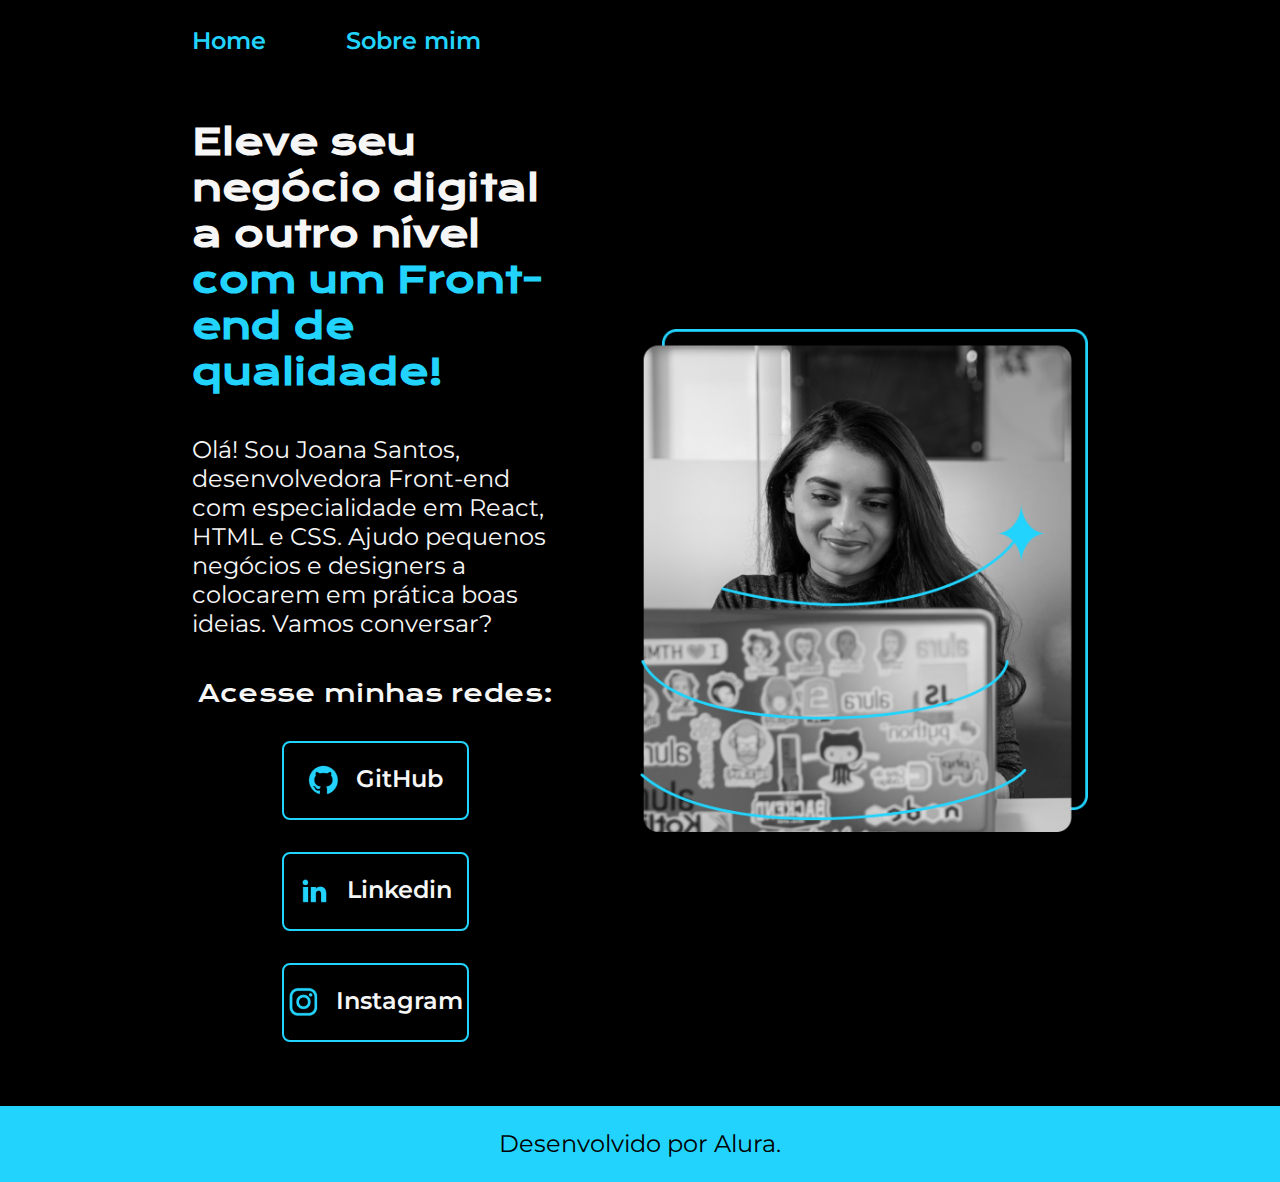
<file: index.html>
<!DOCTYPE html>
<html lang="pt-br">
<head>
    <meta charset="UTF-8">
    <meta http-equiv="X-UA-Compatible" content="IE=edge">
    <meta name="viewport" content="width=device-width, initial-scale=1.0">
    <title>Portfolio</title>
    <link rel="stylesheet" href="styles/style.css">
</head>
<body>
    <header class="cabecalho">
        <nav class="cabecalho__menu">
            <a class="cabecalho__menu__link" href="index.html">Home</a>
            <a class="cabecalho__menu__link" href="about.html">Sobre mim</a>
        </nav>
    </header>
    <main class="apresentacao">
        <section class="apresentacao__conteudo">
            <h1 class="apresentacao__conteudo__titulo">Eleve seu negócio digital a outro nível <strong>com um Front-end de qualidade!</strong></h1>
            <p class="apresentacao__conteudo__texto">Olá! Sou Joana Santos, desenvolvedora Front-end com especialidade em React, HTML e CSS. Ajudo pequenos negócios e designers a colocarem em prática boas ideias. Vamos conversar?</p>
            <div class="apresentacao__links">
                <h2 class="apresentacao__links__subtitulo">Acesse minhas redes:</h2>
                <a class="apresentacao__links__navegacao" href="https://github.com/leonardotorresgs" target="_blank"><img src="assets/github.png" alt="Ícone GitHub">GitHub</a>
                <a class="apresentacao__links__navegacao" href="https://www.linkedin.com/in/leonardotorresgsilva/" target="_blank"><img src="assets/linkedin.png" alt="Ícone Linkedin">Linkedin</a>
                <a class="apresentacao__links__navegacao" href="https://www.instagram.com/html_eo/" target="_blank"><img src="assets/instagram.png" alt="Ícone Instagram">Instagram</a>
            </div>
        </section>
        <img class="apresentacao__imagem" src="assets/foto-joana.png" alt="Foto da Joana Santos programando">
    </main>
    <footer class="rodape">
        <p>Desenvolvido por Alura.</p>
    </footer>
</body>
</html>
</file>
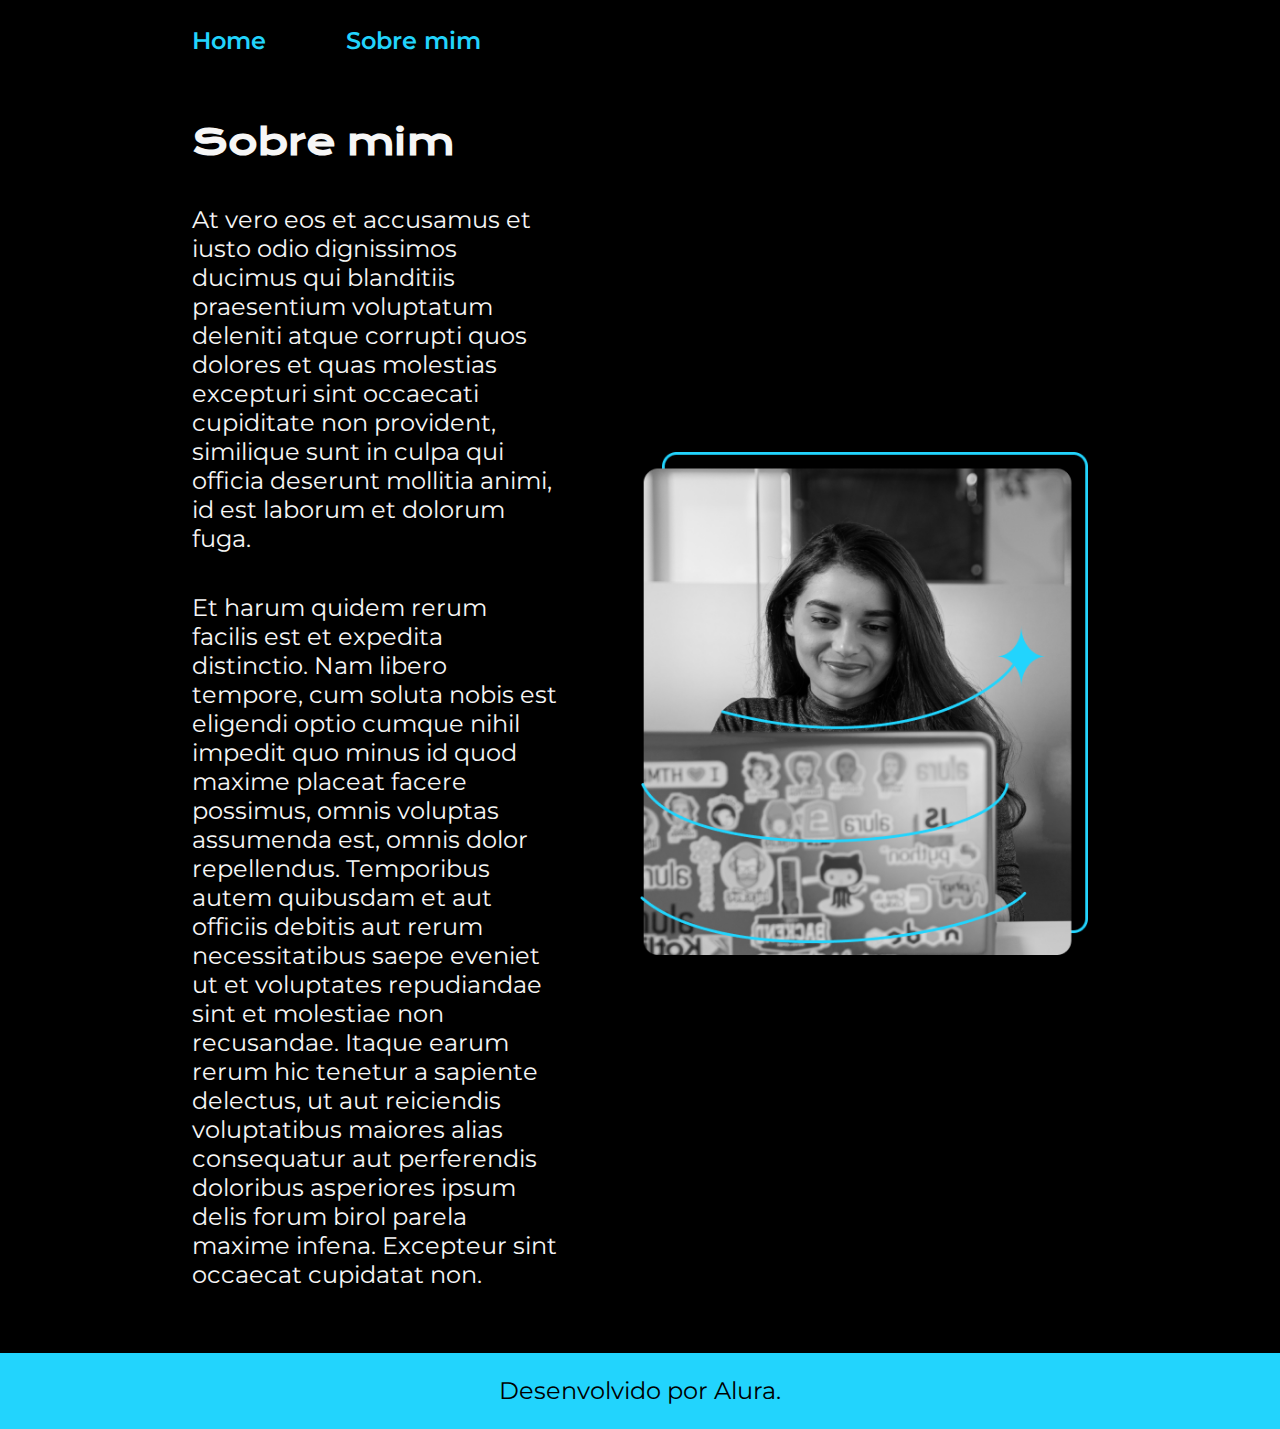
<file: about.html>
<!DOCTYPE html>
<html lang="pt-br">
<head>
    <meta charset="UTF-8">
    <meta http-equiv="X-UA-Compatible" content="IE=edge">
    <meta name="viewport" content="width=device-width, initial-scale=1.0">
    <title>Sobre mim</title>
    <link rel="stylesheet" href="styles/style.css">
</head>
<body>
    <header class="cabecalho">
        <nav class="cabecalho__menu">
            <a class="cabecalho__menu__link" href="index.html">Home</a>
            <a class="cabecalho__menu__link" href="about.html">Sobre mim</a>
        </nav>
    </header>
    <main class="apresentacao">
        <section class="apresentacao__conteudo">
            <h1 class="apresentacao__conteudo__titulo">Sobre mim</h1>
            <p class="apresentacao__conteudo__texto">At vero eos et accusamus et iusto odio dignissimos ducimus qui blanditiis praesentium voluptatum deleniti atque corrupti quos dolores et quas molestias excepturi sint occaecati cupiditate non provident, similique sunt in culpa qui officia deserunt mollitia animi, id est laborum et dolorum fuga.</p>
            <p class="apresentacao__conteudo__texto">Et harum quidem rerum facilis est et expedita distinctio. Nam libero tempore, cum soluta nobis est eligendi optio cumque nihil impedit quo minus id quod maxime placeat facere possimus, omnis voluptas assumenda est, omnis dolor repellendus. Temporibus autem quibusdam et aut officiis debitis aut rerum necessitatibus saepe eveniet ut et voluptates repudiandae sint et molestiae non recusandae. Itaque earum rerum hic tenetur a sapiente delectus, ut aut reiciendis voluptatibus maiores alias consequatur aut perferendis doloribus asperiores ipsum delis forum birol parela maxime infena. Excepteur sint occaecat cupidatat non.
            </p>
        </section>
        <img class="apresentacao__imagem" src="assets/foto-joana.png" alt="Foto da Joana Santos programando">
    </main>
    <footer class="rodape">
        <p>Desenvolvido por Alura.</p>
    </footer>
</body>
</html>
</file>
<file: styles/style.css>
@import url('https://fonts.googleapis.com/css2?family=Krona+One&family=Montserrat:ital,wght@0,100..900;1,100..900&display=swap');
 
/*  CTRL + K + C

    CTRL + D    */

:root {
    --cor-principal: #000;
    --cor-secundaria: #f6f6f6;
    --cor-terciaria: #22D4FD;

    --fonte-principal: 'Krona One', sans-serif;
    --fonte-secundaria: 'Montserrat', sans-serif;
}

* {
    margin: 0;
    padding: 0;
    text-decoration: none;
}

body {
    background-color: var(--cor-principal);
    box-sizing: border-box;
    color: var(--cor-secundaria);
}

.cabecalho {
    padding: 2% 0% 0% 15%;
}

.cabecalho__menu {
    display: flex;
    gap: 80px;
}

.cabecalho__menu__link {
    font-family: var(--fonte-secundaria);
    font-size: 1.5rem;
    font-weight: 600;
    color: var(--cor-terciaria);
}

.apresentacao {
    display: flex;
    align-items: center;
    justify-content: space-between;
    padding: 5% 15%;
    gap: 82px;
}

.apresentacao__conteudo {
    width: 50%;
    display: flex;
    flex-direction: column;
    gap: 40px;
}

.apresentacao__conteudo__titulo {
    font-family: var(--fonte-principal);
    font-size: 2.25rem;
}

.apresentacao__conteudo__texto {
    font-family: var(--fonte-secundaria);
    font-size: 1.5rem;
}

strong {
    color: var(--cor-terciaria);
}

.apresentacao__links {
    display: flex;
    flex-direction: column;
    justify-content: space-between;
    align-items: center;
    gap: 32px;
}

.apresentacao__links__subtitulo {
    font-family: var(--fonte-principal);
    font-weight: 400;
    font-size: 1.5rem;
}

.apresentacao__links__navegacao {
    display: flex;
    justify-content: center;
    gap: 16px;
    color: var(--cor-secundaria);
    border: 2px solid var(--cor-terciaria);
    width: 50%;
    text-align: center;
    text-decoration: none;
    font-size: 1.5rem;
    padding: 21.5px 0;
    font-family: var(--fonte-secundaria);
    font-weight: 600;
    border-radius: 8px;
}

.apresentacao__links__navegacao:hover {
    background-color: #272727;
}

.apresentacao__imagem {
    width: 50%;
}

.apresentacao__imagem:hover {
    scale: 1.01;
    transition: 1s;
    opacity: 0.9;
}

.rodape {
    background-color: var(--cor-terciaria);
    color: var(--cor-principal);
    text-align: center;
    padding: 23.64px;
    font-size: 1.5rem;
    font-family: var(--fonte-secundaria);
    font-weight: 400;
}

@media (max-width: 1200px) {

    .cabecalho {
        padding: 10%;
    }

    .cabecalho__menu {
        justify-content: center;
    }

    .apresentacao {
        flex-direction: column-reverse;
        padding: 5%;
    }

    .apresentacao__conteudo {
        width: auto;
    }
}
</file>
